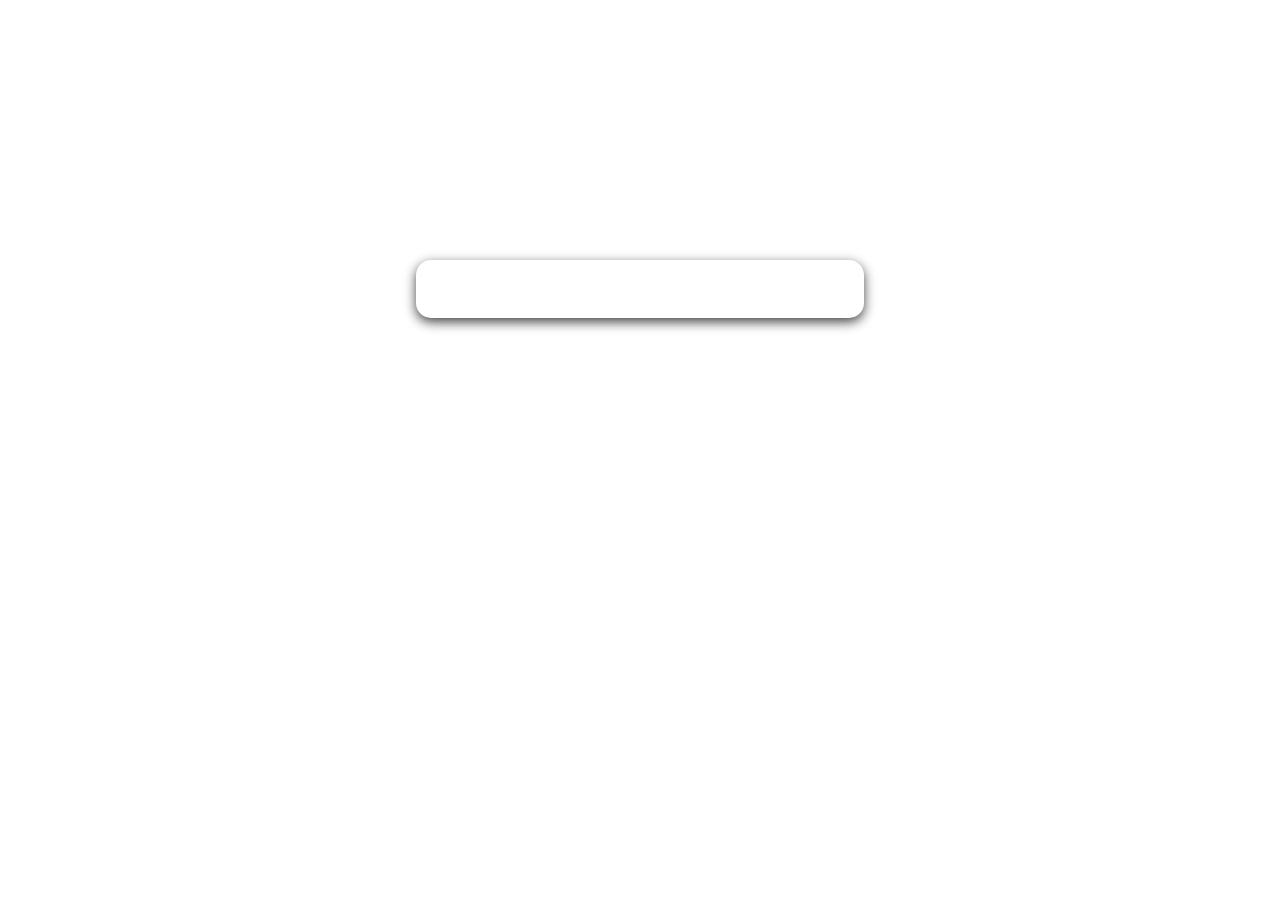
<file: index.html>
<!DOCTYPE html>
<html lang="es">
    <head>
       <title>Grados Universitarios Tic</title>
       <link href="https://cdn.jsdelivr.net/npm/bootstrap@5.3.8/dist/css/bootstrap.min.css" rel="stylesheet" integrity="sha384-sRIl4kxILFvY47J16cr9ZwB07vP4J8+LH7qKQnuqkuIAvNWLzeN8tE5YBujZqJLB" crossorigin="anonymous">
       <link rel="icon" type="image/png" href="img1/logos.png">
       <meta charset="utf-8">
       <meta name="viewport" content="width=device-width, initial-scale=1">
       <link rel="stylesheet" href="./css/cositas.css">
    </head>
    
    <body class="backindex">

      <video autoplay muted loop playsinline class="video-fondo">
          <source src="./img1/335040_medium.mp4" type="video/mp4">
      </video>
  








      
      <div class="contenido">
  

  
          <h1 class="title text-center">¿Qué estudiar después de Bachillerato?</h1>
  
          <div class="raya"></div>
  
          <ul class="cristaly nav nav-pills justify-content-center fs-3 mt-7">
              <li class="nav-item">
                  <a class="nav-link" aria-current="page" href="./pag1.html">INICIO</a>
              </li>
  
              <li class="nav-item">
                  <a class="nav-link" href="./pag2.html">OPCIONES</a>
              </li>
  
              <li class="nav-item">
                  <a class="nav-link" href="./pag3.html">SALIDAS</a>
              </li>




          </ul>
  
      </div>
  
      <script src="https://cdn.jsdelivr.net/npm/bootstrap@5.3.8/dist/js/bootstrap.bundle.min.js"
          integrity="sha384-FKyoEForGlyvwx9Hj09JcYn3nv7wiPVlz7YYwJrWVcXK/BmnVDxM+D2scQbITxI"
          crossorigin="anonymous"></script>

    <footer class="sadiq">
        <p>TIC II BACHILLERATO SALESIANOS</p>
    </footer>


  </body>

</html>
</file>
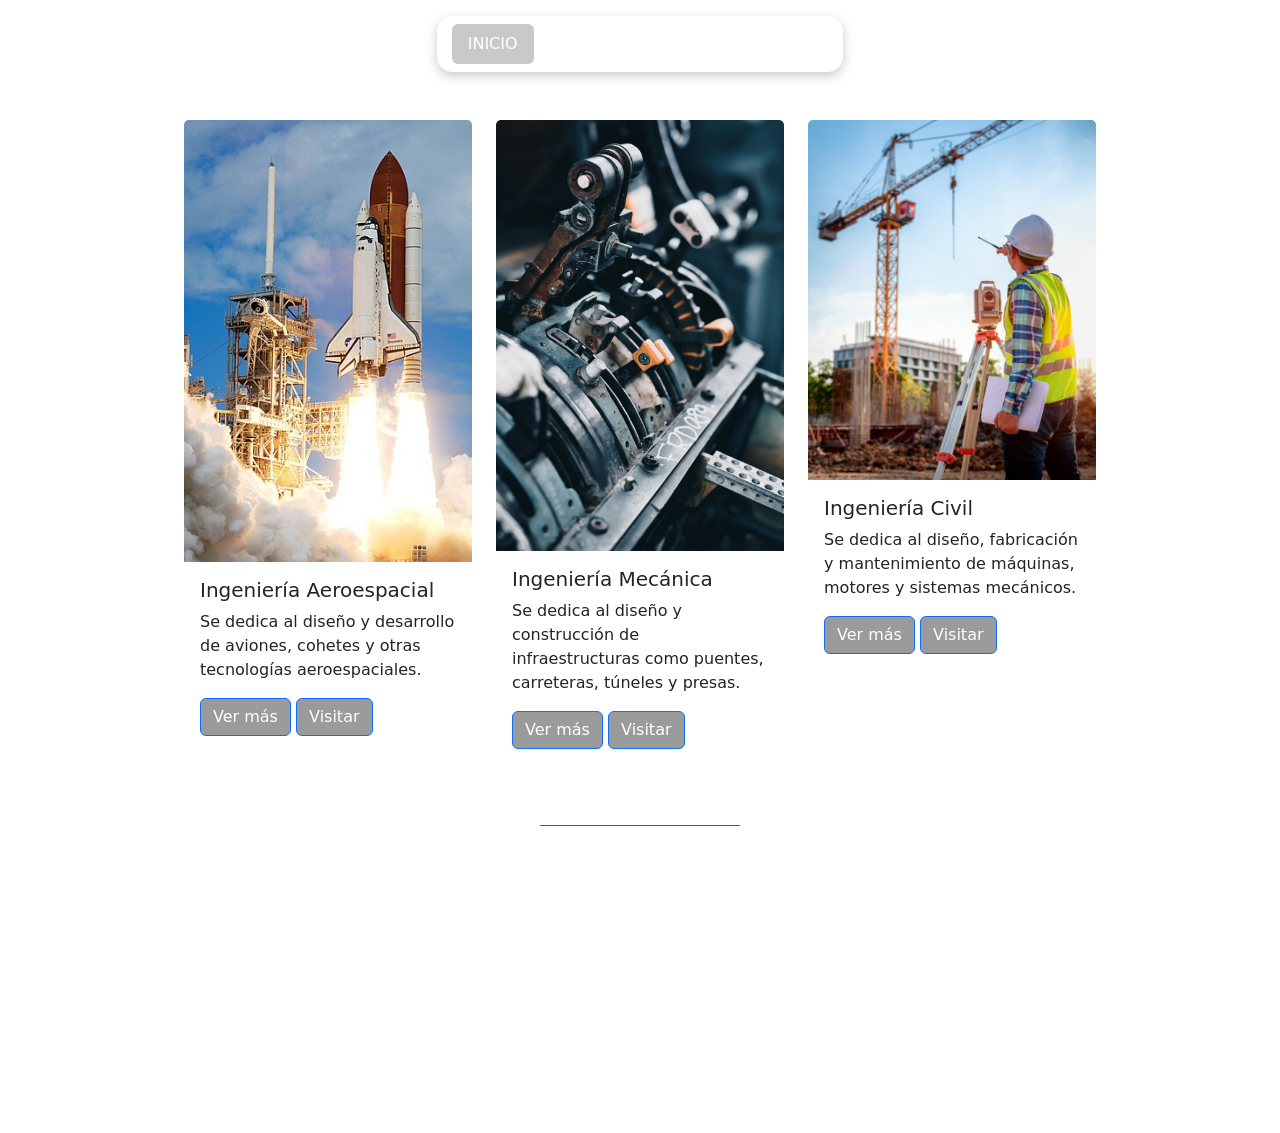
<file: pag1.html>
<!DOCTYPE html>
<html lang="es">

    <head>
      <title>Grados Universitarios Tic</title>
      <link href="https://cdn.jsdelivr.net/npm/bootstrap@5.3.8/dist/css/bootstrap.min.css" rel="stylesheet" integrity="sha384-sRIl4kxILFvY47J16cr9ZwB07vP4J8+LH7qKQnuqkuIAvNWLzeN8tE5YBujZqJLB" crossorigin="anonymous">
        <meta charset="utf-8">
        <link rel="icon" type="image/png" href="img1/logos.png">
        <meta name="viewport" content="width=device-width, initial-scale=1">
        <link rel="stylesheet" href="./css/cositas.css">


    </head>
    <body class="backpages">
        

      <video autoplay muted loop playsinline class="video-fondo2">
        <source src="./img1/pedix.mp4" type="video/mp4">
      </video>


      <div class="contenido">


      <ul class=" cristal nav nav-pills justify-content-center fs-10 mt-3">
            <li class="nav-item">
              <a class="nav-link active" href="./pag1.html">INICIO</a>
            </li>
            <li class="nav-item">
              <a class="nav-link" href="./pag2.html">OPCIONES</a>
            </li>
            <li class="nav-item">
              <a class="nav-link" href="./pag3.html">SALIDAS</a>
            </li>
            <li class="nav-item">
              <a class="nav-link peter" type="button" data-bs-toggle="offcanvas" data-bs-target="#offcanvasRight" aria-controls="offcanvasRight">MENU</a>
            </li>

      </ul>




        

      
      <div class="bryan offcanvas offcanvas-end" tabindex="-1" id="offcanvasRight" aria-labelledby="offcanvasRightLabel">

          <div class="offcanvas-header">
              <h5 class="offcanvas-title fw-bold" id="offcanvasRightLabel">MI MENÚ</h5>
              <button type="button" class="btn-close" data-bs-dismiss="offcanvas" aria-label="Close"></button>
          </div>

          <div class="offcanvas-body">

              <a href="./index.html" class="btn btn-dark w-100 mb-4">
                  VOLVER AL MENÚ PRINCIPAL
              </a>

              <hr>

              <h6 class="fw-bold mb-3">SOBRE ESTE PROYECTO</h6>
              <p class="small">
                  Una web creada para explorar, comparar y conocer diferentes
                  grados universitarios y sus posibilidades profesionales.
              </p>

              <hr>

              <h6 class="fw-bold mb-3">HERRAMIENTAS UTILIZADAS</h6>
              <div class="d-flex flex-wrap gap-2 mb-3">
                  <span class="badge text-bg-dark">HTML5</span>
                  <span class="badge text-bg-dark">CSS</span>
                  <span class="badge text-bg-dark">Bootstrap 5</span>
                  <span class="badge text-bg-dark">ChatGPT</span>
                  <span class="badge text-bg-dark">Copilot</span>
              </div>

              <hr>

              <h6 class="fw-bold mb-3">FUENTES DE INFORMACIÓN</h6>

              <div class="d-grid gap-2">
                  <a href="https://www.udc.gal/" target="_blank" rel="noopener noreferrer">Universidade da Coruña</a>
                  <a href="https://www.uvigo.gal/" target="_blank" rel="noopener noreferrer">Universidade de Vigo</a>
                  <a href="https://ciug.gal/" target="_blank" rel="noopener noreferrer">CIUG</a>
                  <a href="https://www.universidades.gob.es/" target="_blank" rel="noopener noreferrer">Ministerio de Universidades</a>
              </div>

              <hr>

              <h6 class="fw-bold mb-3">CRÉDITOS Y AGRADECIMIENTOS</h6>
              <p class="small">
                  Se han utilizado herramientas de inteligencia artificial como
                  ChatGPT y Microsoft Copilot como apoyo durante el desarrollo
                  y la organización de los contenidos de este proyecto.
              </p>
              <p class="small">
                  Las imágenes y recursos externos pertenecen a sus respectivos
                  autores y titulares.
              </p>

              <hr>

              <div class="text-center mt-4">
                  <h6 class="fw-bold">DISEÑA TU PRÓXIMO PASO</h6>
                  <p class="small text-muted mb-1">TIC 2 º Bachillerato</p>
              </div>

          </div>
      </div>


      <!--<h1 class="tamañox text-center mt-2">Diseña tu próximo paso</h1>-->


      <div class="container my-5">
        <div class="d-flex justify-content-center gap-4 flex-wrap">
      
       
          <div class="card" style="width: 18rem;">
            <img src="./img1/aero.jpg" class="card-img-top" alt="Imagen 1">
            <div class="card-body">
              <h5 class="card-title">Ingeniería Aeroespacial</h5>
              <p class="card-text">Se dedica al diseño y desarrollo de aviones, cohetes y otras tecnologías aeroespaciales.</p>

              <a href="./pag2.html#tabla" class="btn btn-primary supeco">
                Ver más
              </a>

              <a href="https://aero.uvigo.es/es/estudios/grado-en-ingenieria-aeroespacial" class="btn btn-primary supeco" target="_blank" rel="noopener noreferrer">Visitar</a>
            </div>
          </div>
      
       
          <div class="card" style="width: 18rem;">
            <img src="./img1/f1.jpg" class="card-img-top" alt="Imagen 2">
            <div class="card-body">
              <h5 class="card-title">Ingeniería Mecánica</h5>
              <p class="card-text">Se dedica al diseño y construcción de infraestructuras como puentes, carreteras, túneles y presas.</p>
              <a href="./pag2.html#tabla" class="btn btn-primary supeco">
                Ver más
              </a>

              <a href="https://estudos.udc.es/es/study/start/730G03V01" class="btn btn-primary supeco" target="_blank" rel="noopener noreferrer">Visitar</a>
            </div>
          </div>
      
         
          <div class="card" style="width: 18rem;">
            <img src="./img1/civil.jpg" class="card-img-top" alt="Imagen 3">
            <div class="card-body">
              <h5 class="card-title">Ingeniería Civil</h5>
              <p class="card-text">Se dedica al diseño, fabricación y mantenimiento de máquinas, motores y sistemas mecánicos.</p>
               <a href="./pag2.html#tabla" class="btn btn-primary supeco">
                Ver más
               </a>

              <a href="https://share.google/jWv1yL9YozBgXuQWV" class="btn btn-primary supeco" target="_blank" rel="noopener noreferrer">Visitar</a>
            </div>
          </div>
      
        </div>
      </div>
      


      <div class="rayon"></div>


                
      <section class="introduccion text-center">
          <h2>Encuentra tu próximo camino</h2>
          <p>
              Elegir qué estudiar después de Bachillerato es una decisión importante.
              Por eso, en esta web podrás descubrir y comparar tres grados universitarios,
              conocer sus características y explorar las diferentes oportunidades
              profesionales que ofrecen.
          </p>
      </section>


      <footer class="sadiq">
        <p>TIC II BACHILLERATO SALESIANOS</p>
      </footer>

         <script src="https://cdn.jsdelivr.net/npm/bootstrap@5.3.8/dist/js/bootstrap.bundle.min.js" integrity="sha384-FKyoEForCGlyvwx9Hj09JcYn3nv7wiPVlz7YYwJrWVcXK/BmnVDxM+D2scQbITxI" crossorigin="anonymous"></script>
    </body>
</html>
</file>
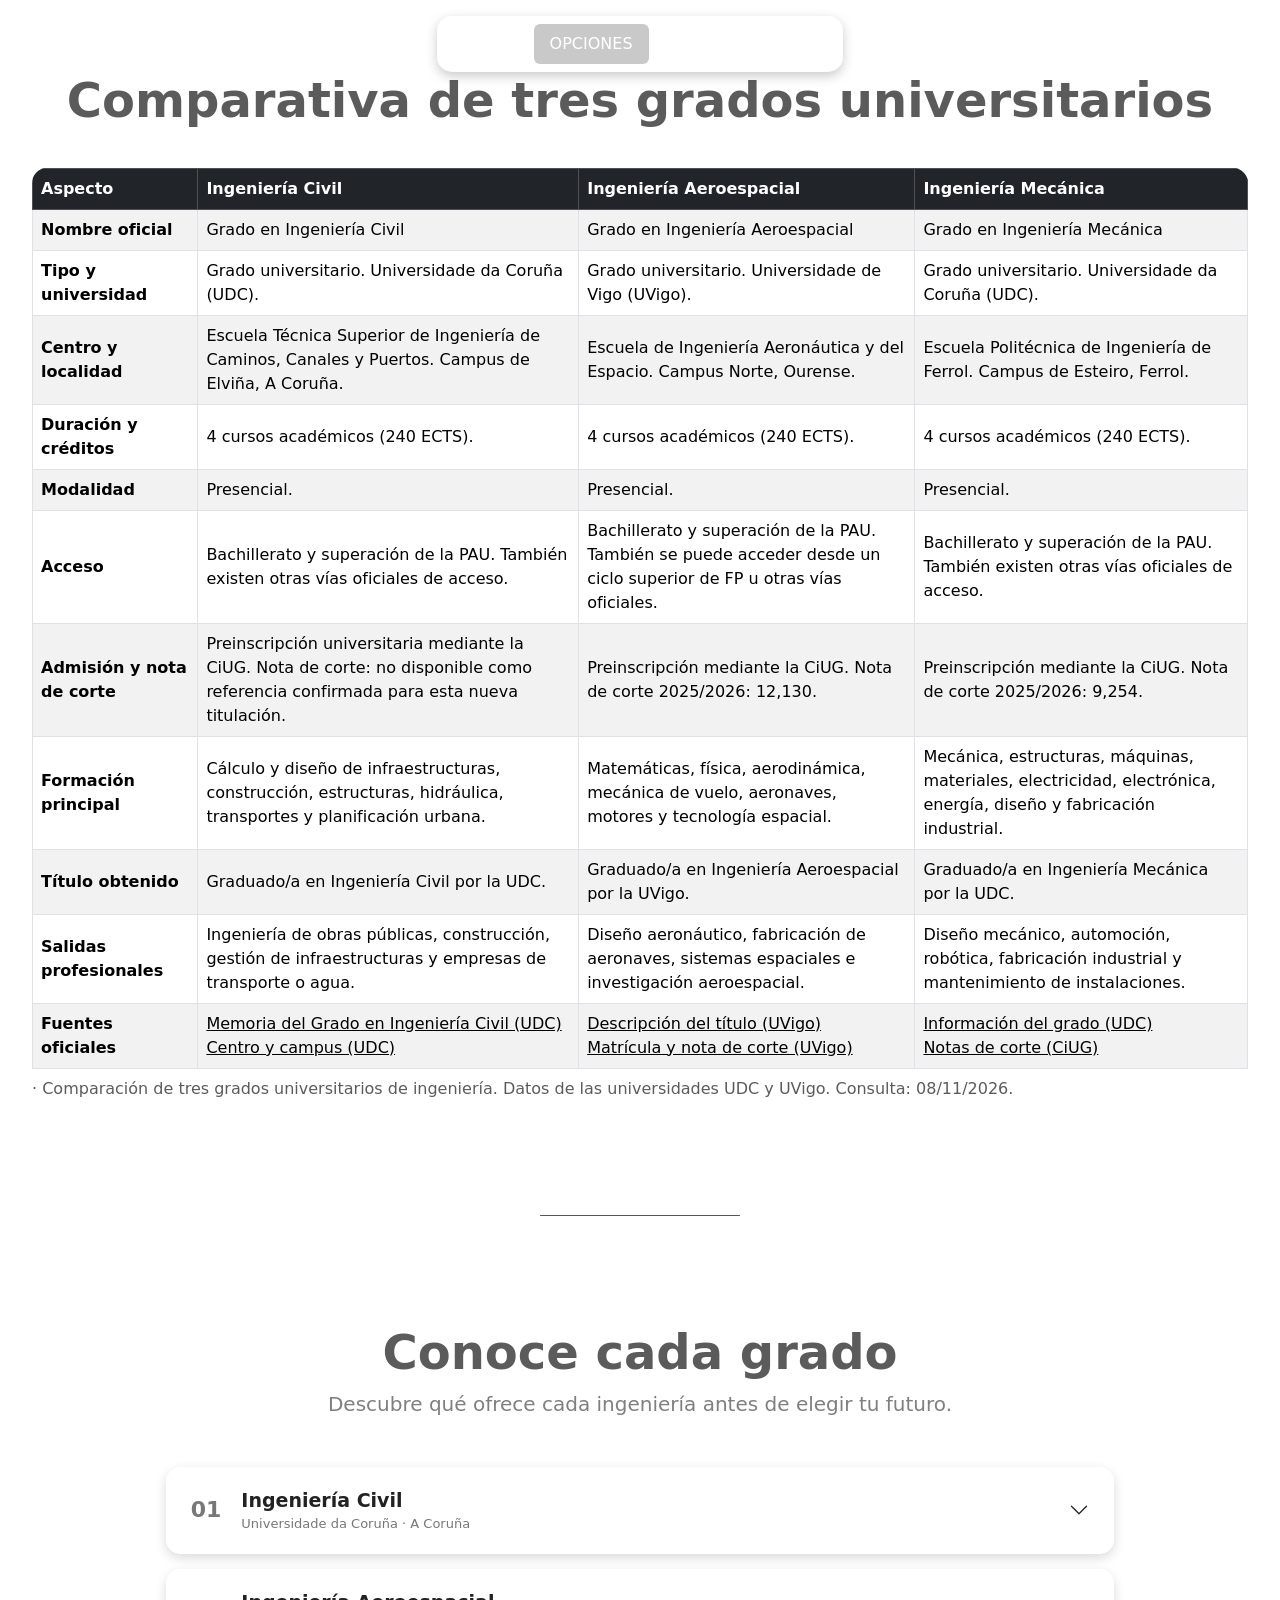
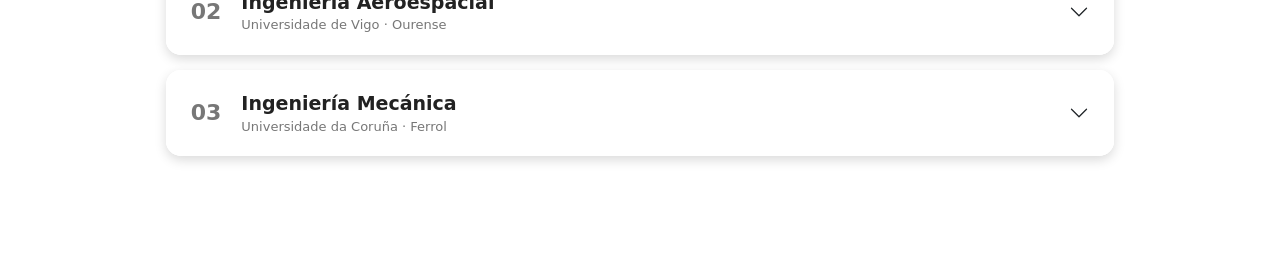
<file: pag2.html>
<!DOCTYPE html>
<html lang="es">

    <head>
      <title>Grados Universitarios Tic</title>
      <link href="https://cdn.jsdelivr.net/npm/bootstrap@5.3.8/dist/css/bootstrap.min.css" rel="stylesheet" integrity="sha384-sRIl4kxILFvY47J16cr9ZwB07vP4J8+LH7qKQnuqkuIAvNWLzeN8tE5YBujZqJLB" crossorigin="anonymous">
        <meta charset="utf-8">
        <link rel="icon" type="image/png" href="img1/logos.png">
        <meta name="viewport" content="width=device-width, initial-scale=1">
        <link rel="stylesheet" href="./css/cositas.css">


    </head>
    <body class="backpages">
 


        <video autoplay muted loop playsinline class="video-fondo2">
            <source src="./img1/pedix.mp4" type="video/mp4">
        </video>
        
        
 
      <ul class=" cristal nav nav-pills justify-content-center fs-10 mt-3">
            <li class="nav-item">
              <a class="nav-link " href="./pag1.html">INICIO</a>
            </li>
            <li class="nav-item">
              <a class="nav-link active" href="./pag2.html">OPCIONES</a>
            </li>
            <li class="nav-item">
              <a class="nav-link" href="./pag3.html">SALIDAS</a>
            </li>
            <li class="nav-item">
              <a class="nav-link peter" type="button" data-bs-toggle="offcanvas" data-bs-target="#offcanvasRight" aria-controls="offcanvasRight">MENU</a>
            </li>

      </ul>




        
      <div class="bryan offcanvas offcanvas-end" tabindex="-1" id="offcanvasRight" aria-labelledby="offcanvasRightLabel">

          <div class="offcanvas-header">
              <h5 class="offcanvas-title fw-bold" id="offcanvasRightLabel">MI MENÚ</h5>
              <button type="button" class="btn-close" data-bs-dismiss="offcanvas" aria-label="Close"></button>
          </div>

          <div class="offcanvas-body">

              <a href="./index.html" class="btn btn-dark w-100 mb-4">
                  VOLVER AL MENÚ PRINCIPAL
              </a>

              <hr>

              <h6 class="fw-bold mb-3">SOBRE ESTE PROYECTO</h6>
              <p class="small">
                  Una web creada para explorar, comparar y conocer diferentes
                  grados universitarios y sus posibilidades profesionales.
              </p>

              <hr>

              <h6 class="fw-bold mb-3">HERRAMIENTAS UTILIZADAS</h6>
              <div class="d-flex flex-wrap gap-2 mb-3">
                  <span class="badge text-bg-dark">HTML5</span>
                  <span class="badge text-bg-dark">CSS</span>
                  <span class="badge text-bg-dark">Bootstrap 5</span>
                  <span class="badge text-bg-dark">ChatGPT</span>
                  <span class="badge text-bg-dark">Copilot</span>
              </div>

              <hr>

              <h6 class="fw-bold mb-3">FUENTES DE INFORMACIÓN</h6>

              <div class="d-grid gap-2">
                  <a href="https://www.udc.gal/" target="_blank" rel="noopener noreferrer">Universidade da Coruña</a>
                  <a href="https://www.uvigo.gal/" target="_blank" rel="noopener noreferrer">Universidade de Vigo</a>
                  <a href="https://ciug.gal/" target="_blank" rel="noopener noreferrer">CIUG</a>
                  <a href="https://www.universidades.gob.es/" target="_blank" rel="noopener noreferrer">Ministerio de Universidades</a>
              </div>

              <hr>

              <h6 class="fw-bold mb-3">CRÉDITOS Y AGRADECIMIENTOS</h6>
              <p class="small">
                  Se han utilizado herramientas de inteligencia artificial como
                  ChatGPT y Microsoft Copilot como apoyo durante el desarrollo
                  y la organización de los contenidos de este proyecto.
              </p>
              <p class="small">
                  Las imágenes y recursos externos pertenecen a sus respectivos
                  autores y titulares.
              </p>

              <hr>

              <div class="text-center mt-4">
                  <h6 class="fw-bold">DISEÑA TU PRÓXIMO PASO</h6>
                  <p class="small text-muted mb-1">TIC 2 º Bachillerato</p>
              </div>

          </div>
      </div>

  <!-- <div class="rayita"></div> -->

      
        <h1 class="display-5 fw-bold text-black manolo">
            Comparativa de tres grados universitarios</h1>

       
          
        <div class="table-responsive">
            <table class="table table-striped table-bordered table-hover align-middle">

                <caption>
                    · Comparación de tres grados universitarios de ingeniería.
                    Datos de las universidades UDC y UVigo. Consulta: 08/11/2026.
                </caption>

                <thead class="table-dark">
                    <tr>
                        <th scope="col">Aspecto</th>
                        <th scope="col">Ingeniería Civil</th>
                        <th scope="col">Ingeniería Aeroespacial</th>
                        <th scope="col">Ingeniería Mecánica</th>
                    </tr>
                </thead>

                <tbody>
                    <tr>
                        <th scope="row">Nombre oficial</th>
                        <td>Grado en Ingeniería Civil</td>
                        <td>Grado en Ingeniería Aeroespacial</td>
                        <td>Grado en Ingeniería Mecánica</td>
                    </tr>

                    <tr>
                        <th scope="row">Tipo y universidad</th>
                        <td>Grado universitario. Universidade da Coruña (UDC).</td>
                        <td>Grado universitario. Universidade de Vigo (UVigo).</td>
                        <td>Grado universitario. Universidade da Coruña (UDC).</td>
                    </tr>

                    <tr>
                        <th scope="row">Centro y localidad</th>
                        <td>Escuela Técnica Superior de Ingeniería de Caminos, Canales y Puertos. Campus de Elviña, A Coruña.</td>
                        <td>Escuela de Ingeniería Aeronáutica y del Espacio. Campus Norte, Ourense.</td>
                        <td>Escuela Politécnica de Ingeniería de Ferrol. Campus de Esteiro, Ferrol.</td>
                    </tr>

                    <tr>
                        <th scope="row">Duración y créditos</th>
                        <td>4 cursos académicos (240 ECTS).</td>
                        <td>4 cursos académicos (240 ECTS).</td>
                        <td>4 cursos académicos (240 ECTS).</td>
                    </tr>

                    <tr>
                        <th scope="row">Modalidad</th>
                        <td>Presencial.</td>
                        <td>Presencial.</td>
                        <td>Presencial.</td>
                    </tr>

                    <tr>
                        <th scope="row">Acceso</th>
                        <td>Bachillerato y superación de la PAU. También existen otras vías oficiales de acceso.</td>
                        <td>Bachillerato y superación de la PAU. También se puede acceder desde un ciclo superior de FP u otras vías oficiales.</td>
                        <td>Bachillerato y superación de la PAU. También existen otras vías oficiales de acceso.</td>
                    </tr>

                    <tr>
                        <th scope="row">Admisión y nota de corte</th>
                        <td>Preinscripción universitaria mediante la CiUG. Nota de corte: no disponible como referencia confirmada para esta nueva titulación.</td>
                        <td>Preinscripción mediante la CiUG. Nota de corte 2025/2026: 12,130.</td>
                        <td>Preinscripción mediante la CiUG. Nota de corte 2025/2026: 9,254.</td>
                    </tr>

                    <tr>
                        <th scope="row">Formación principal</th>
                        <td>Cálculo y diseño de infraestructuras, construcción, estructuras, hidráulica, transportes y planificación urbana.</td>
                        <td>Matemáticas, física, aerodinámica, mecánica de vuelo, aeronaves, motores y tecnología espacial.</td>
                        <td>Mecánica, estructuras, máquinas, materiales, electricidad, electrónica, energía, diseño y fabricación industrial.</td>
                    </tr>

                    <tr>
                        <th scope="row">Título obtenido</th>
                        <td>Graduado/a en Ingeniería Civil por la UDC.</td>
                        <td>Graduado/a en Ingeniería Aeroespacial por la UVigo.</td>
                        <td>Graduado/a en Ingeniería Mecánica por la UDC.</td>
                    </tr>

                    <tr>
                        <th scope="row">Salidas profesionales</th>
                        <td>Ingeniería de obras públicas, construcción, gestión de infraestructuras y empresas de transporte o agua.</td>
                        <td>Diseño aeronáutico, fabricación de aeronaves, sistemas espaciales e investigación aeroespacial.</td>
                        <td>Diseño mecánico, automoción, robótica, fabricación industrial y mantenimiento de instalaciones.</td>
                    </tr>

                    <tr>
                        <th scope="row">Fuentes oficiales</th>
                        <td>
                            <a href="https://www.udc.gal/export/sites/udc/_galeria_down/ensino/propostasmod/2627/Genxcivil.pdf_2063069294.pdf" target="_blank" rel="noopener noreferrer">Memoria del Grado en Ingeniería Civil (UDC)</a><br>
                            <a href="https://www.udc.gal/es/futuros_estudantes/orientadores/visita-as-facultades-escolas/" target="_blank" rel="noopener noreferrer">Centro y campus (UDC)</a>
                        </td>
                        <td>
                            <a href="https://aero.webs.uvigo.gal/es/estudios/grado-en-ingenieria-aeroespacial/descripcion-del-titulo" target="_blank" rel="noopener noreferrer">Descripción del título (UVigo)</a><br>
                            <a href="https://aero.webs.uvigo.gal/es/estudiantes/matricula" target="_blank" rel="noopener noreferrer">Matrícula y nota de corte (UVigo)</a>
                        </td>
                        <td>
                            <a href="https://estudos.udc.es/es/study/start/730G03V01" target="_blank" rel="noopener noreferrer">Información del grado (UDC)</a><br>
                            <a href="https://ciug.gal/PDF/2025/ACCESO/notas_de_corte_3_ultimos_cursos.pdf" target="_blank" rel="noopener noreferrer">Notas de corte (CiUG)</a>
                        </td>
                    </tr>
                </tbody>
            </table>
        </div>


        <div class="rayon"></div>


        <section class="container my-5">

            <div class="text-center mb-5">
                <h2 class="display-5 fw-bold manolo">
                    Conoce cada grado
                </h2>
                <p class="lead text-black-50 ">
                    Descubre qué ofrece cada ingeniería antes de elegir tu futuro.
                </p>
            </div>

            <div class="accordion acordeon-grados" id="acordeonGrados">

                <!-- puentes-->
                <div class="accordion-item">

                    <h2 class="accordion-header">
                        <button class="accordion-button collapsed" type="button"
                            data-bs-toggle="collapse"
                            data-bs-target="#civil"
                            aria-expanded="false"
                            aria-controls="civil">

                            <span class="numero-acordeon">01</span>
                            <span>
                                <strong>Ingeniería Civil</strong>
                                <small>Universidade da Coruña · A Coruña</small>
                            </span>

                        </button>
                    </h2>

                    <div id="civil" class="accordion-collapse collapse"
                        data-bs-parent="#acordeonGrados">

                        <div class="accordion-body">

                            <h5>Descripción</h5>
                            <p>
                                Esta ingeniería se centra en el diseño, construcción
                                y mantenimiento de infraestructuras como carreteras,
                                puentes, edificios y obras hidráulicas. También estudia
                                cómo planificar y gestionar proyectos relacionados
                                con el territorio y los transportes.
                            </p>

                            <hr>

                            <h5>Competencias útiles</h5>
                            <ul>
                                <li>Diseño y planificación de infraestructuras.</li>
                                <li>Resolución de problemas técnicos y estructurales.</li>
                                <li>Conocimientos de materiales y construcción.</li>
                            </ul>

                            <hr>

                            <h5>Ventajas</h5>
                            <ul>
                                <li><strong>Variedad de proyectos:</strong> permite participar en obras muy diferentes, desde puentes hasta sistemas de abastecimiento.</li>
                                <li><strong>Impacto social:</strong> contribuye a crear y mejorar infraestructuras necesarias para la sociedad.</li>
                            </ul>

                            <hr>

                            <h5>Aspectos que conviene valorar</h5>
                            <ul class="mb-0">
                                <li>Requiere una buena base de matemáticas y física.</li>
                                <li>Algunos trabajos pueden implicar desplazamientos y visitas a obras.</li>
                            </ul>

                        </div>
                    </div>
                </div>


                <!-- volar parriba -->
                <div class="accordion-item">

                    <h2 class="accordion-header">
                        <button class="accordion-button collapsed" type="button"
                            data-bs-toggle="collapse"
                            data-bs-target="#aeroespacial"
                            aria-expanded="false"
                            aria-controls="aeroespacial">

                            <span class="numero-acordeon">02</span>
                            <span>
                                <strong>Ingeniería Aeroespacial</strong>
                                <small>Universidade de Vigo · Ourense</small>
                            </span>

                        </button>
                    </h2>

                    <div id="aeroespacial" class="accordion-collapse collapse"
                        data-bs-parent="#acordeonGrados">

                        <div class="accordion-body">

                            <h5>Descripción</h5>
                            <p>
                                Esta carrera estudia el diseño, desarrollo y
                                funcionamiento de aeronaves y vehículos espaciales.
                                Combina conocimientos de física, matemáticas,
                                mecánica y tecnología para resolver problemas
                                relacionados con la aviación y el espacio.
                            </p>

                            <hr>

                            <h5>Competencias útiles</h5>
                            <ul>
                                <li>Diseño y análisis de sistemas aeronáuticos.</li>
                                <li>Conocimientos de aerodinámica y mecánica de fluidos.</li>
                                <li>Resolución de problemas tecnológicos complejos.</li>
                            </ul>

                            <hr>

                            <h5>Ventajas</h5>
                            <ul>
                                <li><strong>Innovación tecnológica:</strong> permite trabajar en proyectos relacionados con la aviación y la exploración espacial.</li>
                                <li><strong>Proyección internacional:</strong> sus conocimientos pueden aplicarse en empresas de distintos países.</li>
                            </ul>

                            <hr>

                            <h5>Aspectos que conviene valorar</h5>
                            <ul class="mb-0">
                                <li>Tiene una importante carga de matemáticas, física y cálculo.</li>
                                <li>Es un sector especializado en el que puede ser útil completar la formación con estudios adicionales.</li>
                            </ul>

                        </div>
                    </div>
                </div>


                <!-- pala mecanica -->
                <div class="accordion-item">

                    <h2 class="accordion-header">
                        <button class="accordion-button collapsed" type="button"
                            data-bs-toggle="collapse"
                            data-bs-target="#mecanica"
                            aria-expanded="false"
                            aria-controls="mecanica">

                            <span class="numero-acordeon">03</span>
                            <span>
                                <strong>Ingeniería Mecánica</strong>
                                <small>Universidade da Coruña · Ferrol</small>
                            </span>

                        </button>
                    </h2>

                    <div id="mecanica" class="accordion-collapse collapse"
                        data-bs-parent="#acordeonGrados">

                        <div class="accordion-body">

                            <h5>Descripción</h5>
                            <p>
                                El grado en Ingeniería Mecánica se centra en el diseño,
                                fabricación y mantenimiento de máquinas, motores y
                                sistemas industriales. Durante la carrera se estudian
                                materias como mecánica, materiales, energía y estructuras.
                            </p>

                            <hr>

                            <h5>Competencias útiles</h5>
                            <ul>
                                <li>Diseño y análisis de máquinas y mecanismos.</li>
                                <li>Resolución de problemas técnicos e industriales.</li>
                                <li>Conocimientos de materiales, energía y fabricación.</li>
                            </ul>

                            <hr>

                            <h5>Ventajas</h5>
                            <ul>
                                <li><strong>Amplias aplicaciones:</strong> sus conocimientos se utilizan en sectores como la automoción, la energía y la fabricación.</li>
                                <li><strong>Formación versátil:</strong> permite desarrollar trabajos relacionados con el diseño, la producción y el mantenimiento.</li>
                            </ul>

                            <hr>

                            <h5>Aspectos que conviene valorar</h5>
                            <ul class="mb-0">
                                <li>Necesita una buena base de matemáticas, física y tecnología.</li>
                                <li>Incluye contenidos técnicos y cálculos que requieren práctica y constancia.</li>
                            </ul>

                        </div>
                    </div>
                </div>

            </div>
        </section>

        <footer class="sadiq">
            <p>TIC II BACHILLERATO SALESIANOS</p>
        </footer>

         <script src="https://cdn.jsdelivr.net/npm/bootstrap@5.3.8/dist/js/bootstrap.bundle.min.js" integrity="sha384-FKyoEForCGlyvwx9Hj09JcYn3nv7wiPVlz7YYwJrWVcXK/BmnVDxM+D2scQbITxI" crossorigin="anonymous"></script>
    </body>
</html>
</file>
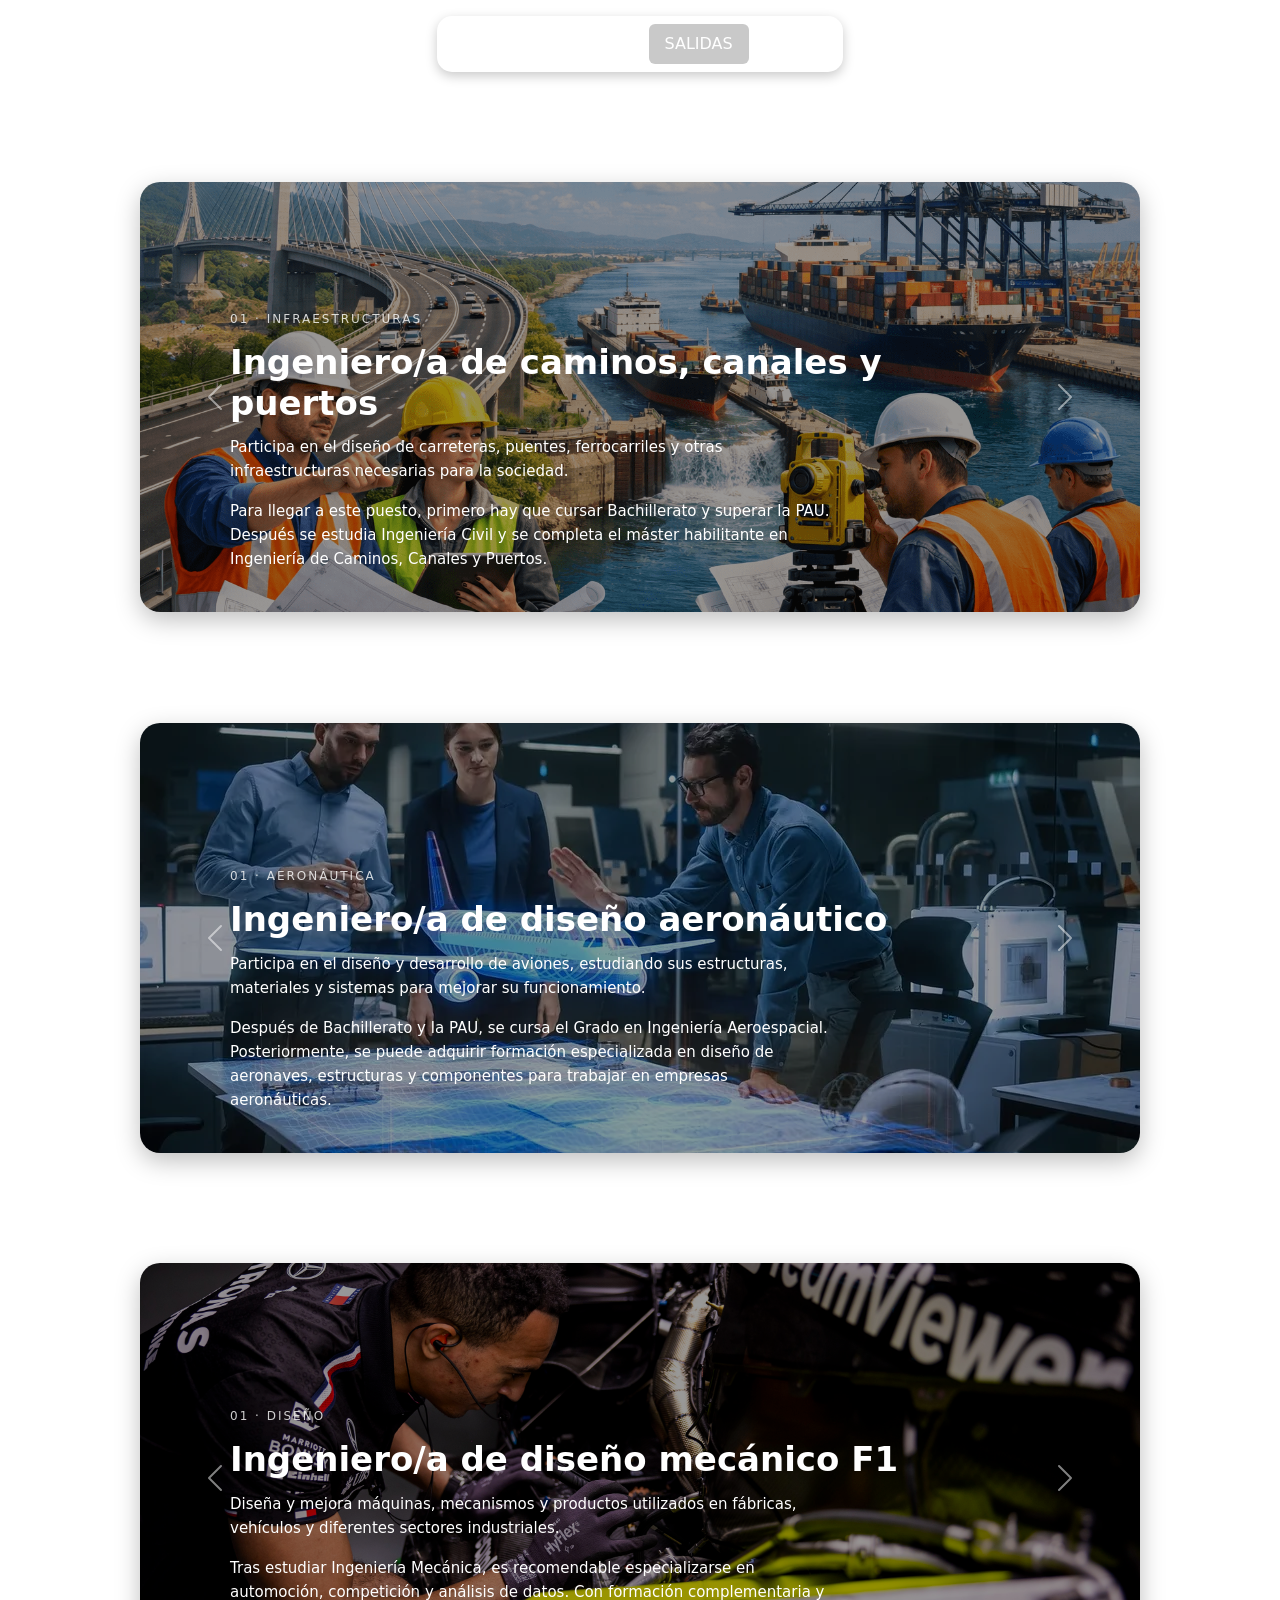
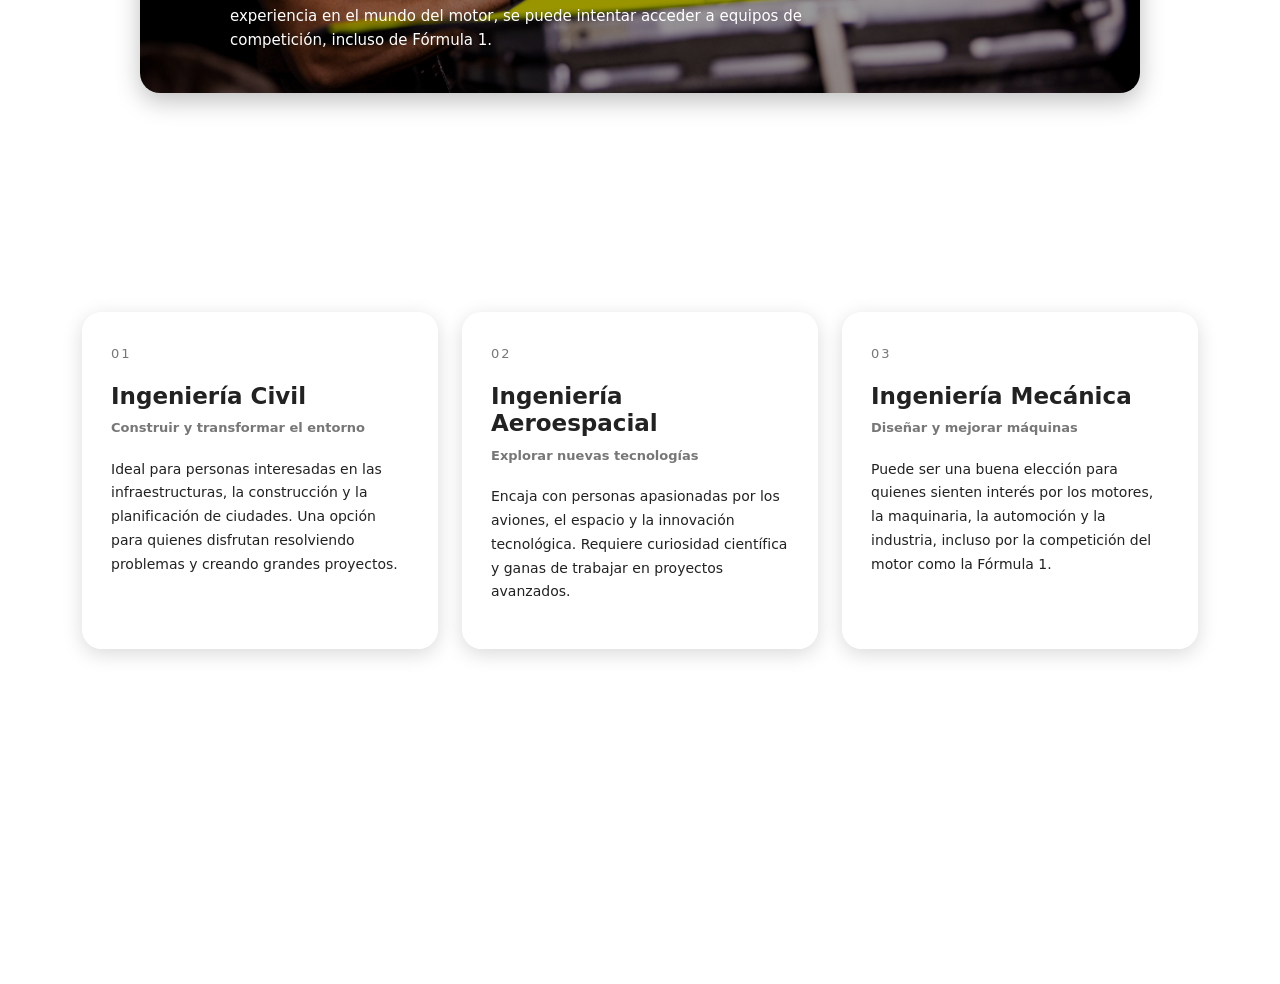
<file: pag3.html>
<!DOCTYPE html>
<html lang="es">

    <head>
      <title>Grados Universitarios Tic</title>
      <link href="https://cdn.jsdelivr.net/npm/bootstrap@5.3.8/dist/css/bootstrap.min.css" rel="stylesheet" integrity="sha384-sRIl4kxILFvY47J16cr9ZwB07vP4J8+LH7qKQnuqkuIAvNWLzeN8tE5YBujZqJLB" crossorigin="anonymous">
        <meta charset="utf-8">
        <link rel="icon" type="image/png" href="img1/logos.png">
        <meta name="viewport" content="width=device-width, initial-scale=1">
        <link rel="stylesheet" href="./css/cositas.css">


    </head>
    <body class="backpages">
        

      <video autoplay muted loop playsinline class="video-fondo2">
        <source src="./img1/pedix.mp4" type="video/mp4">
      </video>


      <div class="contenido">



      <ul class=" cristal nav nav-pills justify-content-center fs-10 mt-3">
            <li class="nav-item">
              <a class="nav-link " href="./pag1.html">INICIO</a>
            </li>
            <li class="nav-item">
              <a class="nav-link" href="./pag2.html">OPCIONES</a>
            </li>
            <li class="nav-item">
              <a class="nav-link active" href="./pag3.html">SALIDAS</a>
            </li>
            <li class="nav-item">
              <a class="nav-link peter" type="button" data-bs-toggle="offcanvas" data-bs-target="#offcanvasRight" aria-controls="offcanvasRight">MENU</a>
            </li>

      </ul>




        
      <div class="bryan offcanvas offcanvas-end" tabindex="-1" id="offcanvasRight" aria-labelledby="offcanvasRightLabel">

          <div class="offcanvas-header">
              <h5 class="offcanvas-title fw-bold" id="offcanvasRightLabel">MI MENÚ</h5>
              <button type="button" class="btn-close" data-bs-dismiss="offcanvas" aria-label="Close"></button>
          </div>

          <div class="offcanvas-body">

              <a href="./index.html" class="btn btn-dark w-100 mb-4">
                  VOLVER AL MENÚ PRINCIPAL
              </a>

              <hr>

              <h6 class="fw-bold mb-3">SOBRE ESTE PROYECTO</h6>
              <p class="small">
                  Una web creada para explorar, comparar y conocer diferentes
                  grados universitarios y sus posibilidades profesionales.
              </p>

              <hr>

              <h6 class="fw-bold mb-3">HERRAMIENTAS UTILIZADAS</h6>
              <div class="d-flex flex-wrap gap-2 mb-3">
                  <span class="badge text-bg-dark">HTML5</span>
                  <span class="badge text-bg-dark">CSS</span>
                  <span class="badge text-bg-dark">Bootstrap 5</span>
                  <span class="badge text-bg-dark">ChatGPT</span>
                  <span class="badge text-bg-dark">Copilot</span>
              </div>

              <hr>

              <h6 class="fw-bold mb-3">FUENTES DE INFORMACIÓN</h6>

              <div class="d-grid gap-2">
                  <a href="https://www.udc.gal/" target="_blank" rel="noopener noreferrer">Universidade da Coruña</a>
                  <a href="https://www.uvigo.gal/" target="_blank" rel="noopener noreferrer">Universidade de Vigo</a>
                  <a href="https://ciug.gal/" target="_blank" rel="noopener noreferrer">CIUG</a>
                  <a href="https://www.universidades.gob.es/" target="_blank" rel="noopener noreferrer">Ministerio de Universidades</a>
              </div>

              <hr>

              <h6 class="fw-bold mb-3">CRÉDITOS Y AGRADECIMIENTOS</h6>
              <p class="small">
                  Se han utilizado herramientas de inteligencia artificial como
                  ChatGPT y Microsoft Copilot como apoyo durante el desarrollo
                  y la organización de los contenidos de este proyecto.
              </p>
              <p class="small">
                  Las imágenes y recursos externos pertenecen a sus respectivos
                  autores y titulares.
              </p>

              <hr>

              <div class="text-center mt-4">
                  <h6 class="fw-bold">DISEÑA TU PRÓXIMO PASO</h6>
                  <p class="small text-muted mb-1">TIC 2 º Bachillerato</p>
              </div>

          </div>
      </div>



      
      <div class="container my-5">
          <h2 class="text-center mb-4">Ingeniería Civil</h2>

          <div id="civilCarousel" class="carousel slide carrusel-grado">
              <div class="carousel-inner">

                  <div class="carousel-item active">
                      <img src="./img1/1.png" class="d-block w-100" alt="Carreteras e infraestructuras">
                      <div class="texto-carrusel">
                          <span>01 · INFRAESTRUCTURAS</span>
                          <h3>Ingeniero/a de caminos, canales y puertos</h3>
                          <p>Participa en el diseño de carreteras, puentes, ferrocarriles y otras infraestructuras necesarias para la sociedad.</p>
                          <p>Para llegar a este puesto, primero hay que cursar Bachillerato y superar la PAU. Después se estudia Ingeniería Civil y se completa el máster habilitante en Ingeniería de Caminos, Canales y Puertos.</p>
                      </div>
                  </div>

                  <div class="carousel-item">
                      <img src="./img1/2.jpg" class="d-block w-100" alt="Obras de construcción">
                      <div class="texto-carrusel">
                          <span>02 · CONSTRUCCIÓN</span>
                          <h3>Ingeniero/a de obras públicas</h3>
                          <p>Supervisa proyectos de construcción, coordina equipos y controla que las obras se realicen según lo planificado.</p>
                          <p>Tras Bachillerato y la PAU, se puede estudiar el Grado en Ingeniería Civil. Una vez terminado, se puede acceder a empresas constructoras o administraciones públicas para trabajar en proyectos de obras e infraestructuras.</p>
                        </div>
                  </div>

                  <div class="carousel-item">
                      <img src="./img1/3.webp" class="d-block w-100" alt="Infraestructuras hidráulicas">
                      <div class="texto-carrusel">
                          <span>03 · AGUA Y TRANSPORTE</span>
                          <h3>Ingeniero/a hidráulico/a</h3>
                          <p>Desarrolla proyectos relacionados con el abastecimiento de agua, los sistemas de saneamiento y las infraestructuras hidráulicas.</p>
                          <p>El recorrido comienza con el Grado en Ingeniería Civil, al que se puede acceder desde Bachillerato y la PAU. Después, es recomendable especializarse en hidráulica y gestión del agua mediante formación complementaria o un máster.</p>
                        </div>
                  </div>

              </div>

              <button class="carousel-control-prev" type="button" data-bs-target="#civilCarousel" data-bs-slide="prev">
                  <span class="carousel-control-prev-icon"></span>
                  <span class="visually-hidden">Anterior</span>
              </button>

              <button class="carousel-control-next" type="button" data-bs-target="#civilCarousel" data-bs-slide="next">
                  <span class="carousel-control-next-icon"></span>
                  <span class="visually-hidden">Siguiente</span>
              </button>
          </div>
      </div>

      <div class="container my-5">
          <h2 class="text-center mb-4">Ingeniería Aeroespacial</h2>

          <div id="aeroCarousel" class="carousel slide carrusel-grado">
              <div class="carousel-inner">

                  <div class="carousel-item active">
                      <img src="./img1/4.webp" class="d-block w-100" alt="Avión comercial en vuelo">
                      <div class="texto-carrusel">
                          <span>01 · AERONÁUTICA</span>
                          <h3>Ingeniero/a de diseño aeronáutico</h3>
                          <p>Participa en el diseño y desarrollo de aviones, estudiando sus estructuras, materiales y sistemas para mejorar su funcionamiento.</p>
                          <p>Después de Bachillerato y la PAU, se cursa el Grado en Ingeniería Aeroespacial. Posteriormente, se puede adquirir formación especializada en diseño de aeronaves, estructuras y componentes para trabajar en empresas aeronáuticas.</p>
                        </div>
                  </div>

                  <div class="carousel-item">
                      <img src="./img1/5.avif" class="d-block w-100" alt="Aeropuerto y pistas de aterrizaje">
                      <div class="texto-carrusel">
                          <span>02 · INFRAESTRUCTURAS</span>
                          <h3>Ingeniero/a de sistemas aeroespaciales</h3>
                          <p>Colabora en el diseño, desarrollo y mejora de aeropuertos, pistas de aterrizaje e instalaciones relacionadas con la aviación.</p>
                          <p>El primer paso es estudiar Ingeniería Aeroespacial tras superar la PAU. Después, se puede profundizar en sistemas electrónicos, navegación y control para trabajar en el desarrollo de tecnología aeronáutica y espacial.</p>
                        </div>
                  </div>

                  <div class="carousel-item">
                      <img src="./img1/6.jpg" class="d-block w-100" alt="Satélite en el espacio">
                      <div class="texto-carrusel">
                          <span>03 · INVESTIGACIÓN</span>
                          <h3>Ingeniero/a de investigación aeroespacial</h3>
                          <p>Trabaja en el desarrollo de nuevas tecnologías, satélites, materiales y sistemas aplicados a la aeronáutica y al espacio.</p>
                          <p>Para dedicarse a este ámbito se necesita estudiar Ingeniería Aeroespacial y, normalmente, continuar con un máster o estudios especializados. Esto permite participar en proyectos de investigación y desarrollo de nuevas tecnologías.</p>
                        </div>
                  </div>

              </div>

              <button class="carousel-control-prev" type="button" data-bs-target="#aeroCarousel" data-bs-slide="prev">
                  <span class="carousel-control-prev-icon"></span>
                  <span class="visually-hidden">Anterior</span>
              </button>

              <button class="carousel-control-next" type="button" data-bs-target="#aeroCarousel" data-bs-slide="next">
                  <span class="carousel-control-next-icon"></span>
                  <span class="visually-hidden">Siguiente</span>
              </button>
          </div>
      </div>

      <div class="container my-5">
          <h2 class="text-center mb-4">Ingeniería Mecánica</h2>

          <div id="mecanicaCarousel" class="carousel slide carrusel-grado">
              <div class="carousel-inner">

                  <div class="carousel-item active">
                      <img src="./img1/7.jpg" class="d-block w-100" alt="Maquinaria industrial">
                      <div class="texto-carrusel">
                          <span>01 · DISEÑO</span>
                          <h3>Ingeniero/a de diseño mecánico F1</h3>
                          <p>Diseña y mejora máquinas, mecanismos y productos utilizados en fábricas, vehículos y diferentes sectores industriales.</p>
                          <p>Tras estudiar Ingeniería Mecánica, es recomendable especializarse en automoción, competición y análisis de datos. Con formación complementaria y experiencia en el mundo del motor, se puede intentar acceder a equipos de competición, incluso de Fórmula 1.</p>
                        </div>
                  </div>

                  <div class="carousel-item">
                      <img src="./img1/8.webp" class="d-block w-100" alt="Producción en una fábrica">
                      <div class="texto-carrusel">
                          <span>02 · INDUSTRIA</span>
                          <h3>Ingeniero/a de producción industrial</h3>
                          <p>Organiza y optimiza los procesos de fabricación para mejorar la productividad, la eficiencia y la calidad de los productos.</p>
                          <p>El camino comienza con el Grado en Ingeniería Mecánica. Una vez finalizado, se puede acceder a empresas industriales y adquirir experiencia organizando y mejorando procesos de fabricación.</p>
                        </div>
                  </div>

                  <div class="carousel-item">
                      <img src="./img1/9.webp" class="d-block w-100" alt="Instalaciones de producción energética">
                      <div class="texto-carrusel">
                          <span>03 · MANTENIMIENTO</span>
                          <h3>Ingeniero/a de mantenimiento</h3>
                          <p>Participa en proyectos relacionados con instalaciones energéticas, sistemas térmicos y mejora de la eficiencia energética.</p>
                          <p>Tras Bachillerato y la PAU, se cursa el Grado en Ingeniería Mecánica. Después, se puede orientar la formación hacia el mantenimiento industrial y adquirir experiencia supervisando y mejorando el funcionamiento de máquinas e instalaciones.</p>
                        </div>
                  </div>

              </div>

              <button class="carousel-control-prev" type="button" data-bs-target="#mecanicaCarousel" data-bs-slide="prev">
                  <span class="carousel-control-prev-icon"></span>
                  <span class="visually-hidden">Anterior</span>
              </button>

              <button class="carousel-control-next" type="button" data-bs-target="#mecanicaCarousel" data-bs-slide="next">
                  <span class="carousel-control-next-icon"></span>
                  <span class="visually-hidden">Siguiente</span>
              </button>
          </div>
      </div>





      <section class="container my-5">

          <div class="text-center mb-5">
              <span class="subtitulo-conclusion"><strong>TU FUTURO, TU ELECCIÓN</strong></span>
              <h2 class="titulo-conclusion">¿Qué camino encaja contigo?</h2>
              <p class="text-white-50"><strong>Tres carreras, tres formas diferentes de construir tu futuro.</strong></p>
          </div>

          <div class="row g-4">

              <div class="col-12 col-md-4">
                  <div class="card conclusion-item h-100">
                      <div class="card-body">
                          <span class="numero-conclusion">01</span>
                          <h3>Ingeniería Civil</h3>
                          <p class="tipo-conclusion">Construir y transformar el entorno</p>
                          <p>Ideal para personas interesadas en las infraestructuras, la construcción y la planificación de ciudades. Una opción para quienes disfrutan resolviendo problemas y creando grandes proyectos.</p>
                      </div>
                  </div>
              </div>

              <div class="col-12 col-md-4">
                  <div class="card conclusion-item h-100">
                      <div class="card-body">
                          <span class="numero-conclusion">02</span>
                          <h3>Ingeniería Aeroespacial</h3>
                          <p class="tipo-conclusion">Explorar nuevas tecnologías</p>
                          <p>Encaja con personas apasionadas por los aviones, el espacio y la innovación tecnológica. Requiere curiosidad científica y ganas de trabajar en proyectos avanzados.</p>
                      </div>
                  </div>
              </div>


              <div class="col-12 col-md-4">
                  <div class="card conclusion-item h-100">
                      <div class="card-body">
                          <span class="numero-conclusion">03</span>
                          <h3>Ingeniería Mecánica</h3>
                          <p class="tipo-conclusion">Diseñar y mejorar máquinas</p>
                          <p>Puede ser una buena elección para quienes sienten interés por los motores, la maquinaria, la automoción y la industria, incluso por la competición del motor como la Fórmula 1.</p>
                      </div>
                  </div>
              </div>

          </div>

          <div class="conclusion-final text-center mt-5">
              <h3>Al final, todo depende de tus intereses.</h3>
              <p>Las tres opciones comparten una base científica y técnica, pero cada una permite aplicar esos conocimientos a problemas distintos. Elegir bien significa encontrar el campo que más te motive y en el que te gustaría desarrollar tu futuro profesional.</p>
          </div>

      </section>

      <footer class="sadiq">
        <p>TIC II BACHILLERATO SALESIANOS</p>
      </footer>
 

        <script src="https://cdn.jsdelivr.net/npm/bootstrap@5.3.8/dist/js/bootstrap.bundle.min.js" integrity="sha384-FKyoEForCGlyvwx9Hj09JcYn3nv7wiPVlz7YYwJrWVcXK/BmnVDxM+D2scQbITxI" crossorigin="anonymous"></script>
    </body>
</html>
</file>
<file: css/cositas.css>
.title {
    font-size: 60px;
}

.raya{
    width: 700px;
    height: 3px;
    background-color: rgba(255, 255, 255, 0.663);
    margin: 25px auto;
    border-radius: 10px;
}



.rayon{
    width: 200px;
    height: 1px;
    background-color: #0f0f10b2;
    margin: 60px auto;
    border-radius: 10px;
}



  
.table-responsive {
    width: 80%;
    margin: 30px auto;
    border-radius: 15px;
    overflow-x: auto;
    overflow-y: hidden;
}



.table-hover tbody tr:hover {
    background-color: #e3f2fd;
    transition: background-color 0.2s ease;
}

.cristal {
    box-shadow: 0 4px 12px rgba(0, 0, 0, 0.212);
    border-radius: 15px;
    width: 33%;
    max-width: 850px;
    min-width: 350px;
    margin: 0 auto;
    padding: 8px 15px;
}

.cristaly {
    box-shadow: 0 4px 12px rgba(0, 0, 0, 0.738);
    border-radius: 15px;
    width: 30%;
    margin: 0 auto;
}

.backindex .nav-pills .nav-link {
    color: white;
}

.nav-pills .nav-link {
    color: #ffffffc0;
    background-color: transparent;
}



.peter {
    background-color: transparent ;
    border: none ;
    color: rgb(255, 255, 255) ;
    box-shadow: none ;
}



.nav-pills .nav-link.active {
    color: #ffffff;
    background-color: rgba(0, 0, 0, 0.212);
}

.card {
    background-color: rgba(255, 255, 255, 0.5);
    border: none;
}

.card-body {
    background-color: transparent;
}


.supeco {
    color: #ffffff;
    background-color: rgba(41, 41, 41, 0.466);
}


.card .btn-primary:hover {
    background-color: rgba(0, 0, 0, 0.63);
    color: white;
}

.backindex {
    position: relative;
    min-height: 100vh;
    width: 100%;
    overflow: hidden;
    color: white;
}

.backindex .contenido {
    padding-top: 15vh;
}

.video-fondo {
    position: absolute;
    top: 0;
    left: 0;
    width: 100%;
    height: 100%;
    object-fit: cover;
    z-index: 0;
}

.contenido {
    flex: 1 0 auto;
    position: relative;
    z-index: 2;
}


.backpages {
    position: relative;
    min-height: 100vh;
    width: 100%;
    overflow-x: hidden;
    overflow-y: auto;
    color: white;
}

.video-fondo2 {
    position: fixed;
    top: 0;
    left: 0;
    width: 100vw;
    height: 100vh;
    object-fit: cover;
    z-index: -1;
}


.bryan {
    box-shadow: 0 4px 12px rgba(214, 214, 214, 0.671);
    border-radius: 15px;
    width: 30%;
    margin: 0 auto;

}


#offcanvasRight {
    background: rgba(255, 255, 255, 0.35);
    backdrop-filter: blur(15px);
    -webkit-backdrop-filter: blur(15px);

    border-left: 1px solid rgba(255, 255, 255, 0.4);
    box-shadow: -5px 0 25px rgba(0, 0, 0, 0.15);
}





.acordeon-grados {
    width: 85%;
    margin: auto;
}


.acordeon-grados .accordion-item {
    border: none;
    border-radius: 15px;
    overflow: hidden;
    margin-bottom: 15px;
    background-color: rgba(255, 255, 255, 0.93);
    box-shadow: 0 4px 12px rgba(0, 0, 0, 0.15);
}


.acordeon-grados .accordion-button {
    background-color: rgba(255, 255, 255, 0.93);
    color: #222;
    padding: 22px 25px;
    box-shadow: none;
}


.acordeon-grados .accordion-button strong {
    display: block;
    font-size: 19px;
}


.acordeon-grados .accordion-button small {
    display: block;
    color: #777;
    font-size: 13px;
    margin-top: 4px;
}


.numero-acordeon {
    font-size: 22px;
    font-weight: bold;
    color: #777;
    margin-right: 20px;
}


.acordeon-grados .accordion-body {
    padding: 25px 30px;
    color: #333;
    background-color: white;
}

.acordeon-grados .accordion-body h5 {
    font-size: 16px;
    font-weight: bold;
    color: #222;
}

.acordeon-grados .accordion-body p,
.acordeon-grados .accordion-body li {
    font-size: 14px;
    line-height: 1.7;
}

.acordeon-grados .accordion-body hr {
    border-color: #ddd;
    margin: 22px 0;
}


.acordeon-grados .accordion-button:hover {
    background-color: #f5f5f5;
}

@media (max-width: 576px) {
    .acordeon-grados {
        width: 100%;
    }

    .acordeon-grados .accordion-button {
        padding: 18px;
    }

    .acordeon-grados .accordion-body {
        padding: 20px;
    }
}

.manolo {
     color: #000000a4 !important; 
    text-align: center;
}




.carrusel-grado {
    max-width: 1000px;
    margin: auto;
    border-radius: 20px;
    overflow: hidden;
    box-shadow: 0 8px 25px rgba(0,0,0,.25);
}

.carrusel-grado .carousel-item {
    height: 430px;
    position: relative;
}

.carrusel-grado .carousel-item img {
    width: 100%;
    height: 100%;
    object-fit: cover;
    filter: brightness(60%);
}

.texto-carrusel {
    position: absolute;
    bottom: 55px;
    left: 9%;
    right: 12%;
    color: white;
}

.texto-carrusel span {
    font-size: 12px;
    letter-spacing: 2px;
    opacity: .8;
}

.texto-carrusel h3 {
    font-size: 34px;
    font-weight: bold;
    margin: 12px 0;
}

.texto-carrusel p {
    max-width: 600px;
    font-size: 15px;
    line-height: 1.6;
}

@media (max-width: 576px) {
    .carrusel-grado .carousel-item {
        height: 350px;
    }

    .texto-carrusel h3 {
        font-size: 24px;
    }

    .texto-carrusel p {
        font-size: 13px;
    }
}


.subtitulo-conclusion {
    font-size: 12px;
    letter-spacing: 3px;
    color: rgba(255,255,255,.7);
}

.titulo-conclusion {
    font-size: 42px;
    font-weight: 700;
    color: white;
    margin: 12px 0;
}

.conclusion-item {
    background: rgba(255,255,255,.88);
    border: 1px solid rgba(255,255,255,.5);
    border-radius: 20px;
    color: #222;
    box-shadow: 0 5px 20px rgba(0,0,0,.15);
    transition: transform .3s;
}

.conclusion-item:hover {
    transform: translateY(-6px);
}

.conclusion-item .card-body {
    padding: 28px;
}

.numero-conclusion {
    font-size: 13px;
    letter-spacing: 2px;
    color: #777;
}

.conclusion-item h3 {
    font-size: 23px;
    font-weight: 700;
    margin-top: 18px;
}

.tipo-conclusion {
    font-size: 13px;
    font-weight: 600;
    color: #777;
    margin-bottom: 20px;
}

.conclusion-item p:last-child {
    font-size: 14px;
    line-height: 1.7;
}

.conclusion-final {
    max-width: 850px;
    margin-left: auto;
    margin-right: auto;
    color: white;
    padding: 25px;
}

.conclusion-final h3 {
    font-size: 25px;
    font-weight: 600;
}

.conclusion-final p {
    font-size: 15px;
    line-height: 1.8;
    color: rgba(255,255,255,.8);
}

@media (max-width: 576px) {
    .titulo-conclusion {
        font-size: 32px;
    }
}


.introduccion {
    max-width: 750px;
    margin: 35px auto 60px;
    padding: 0 20px;
    color: white;
}

.introduccion p {
    font-size: 16px;
    line-height: 1.8;
}

a {
    color: black;
}

.sadiq {
    width: 100%;
    padding: 15px;
    text-align: center;
    color: white;
    background: transparent;
    margin-top: auto;
    position: relative;
    z-index: 2;
}

.sadiq p {
    margin: 0;
}

.backindex, .backpages {
    min-height: 100vh;
    display: flex;
    flex-direction: column;
}








<!--adaptacion de no se-->


/* RESPONSIVE */

.title {
    font-size: clamp(30px, 5vw, 60px);
}

.raya {
    width: 85%;
}

.cristal, .cristaly {
    width: fit-content;
    max-width: 95%;
    min-width: 0;
    flex-wrap: wrap;
}

.table-responsive {
    width: 95%;
    overflow-x: auto;
}

.carrusel-grado {
    width: 95%;
}

.texto-carrusel {
    bottom: 25px;
}

#offcanvasRight {
    width: min(420px, 90vw);
}

/* MÓVILES */

@media (max-width: 576px) {
    .title {
        font-size: 32px;
    }

    .cristal .nav-link,
    .cristaly .nav-link {
        font-size: 14px;
        padding: 8px;
    }

    .carrusel-grado .carousel-item {
        height: 520px;
    }

    .texto-carrusel h3 {
        font-size: 22px;
    }

    .texto-carrusel p {
        font-size: 12px;
    }

    .titulo-conclusion {
        font-size: 30px;
    }
}

html, body {
    max-width: 100%;
    overflow-x: hidden;
}
</file>
